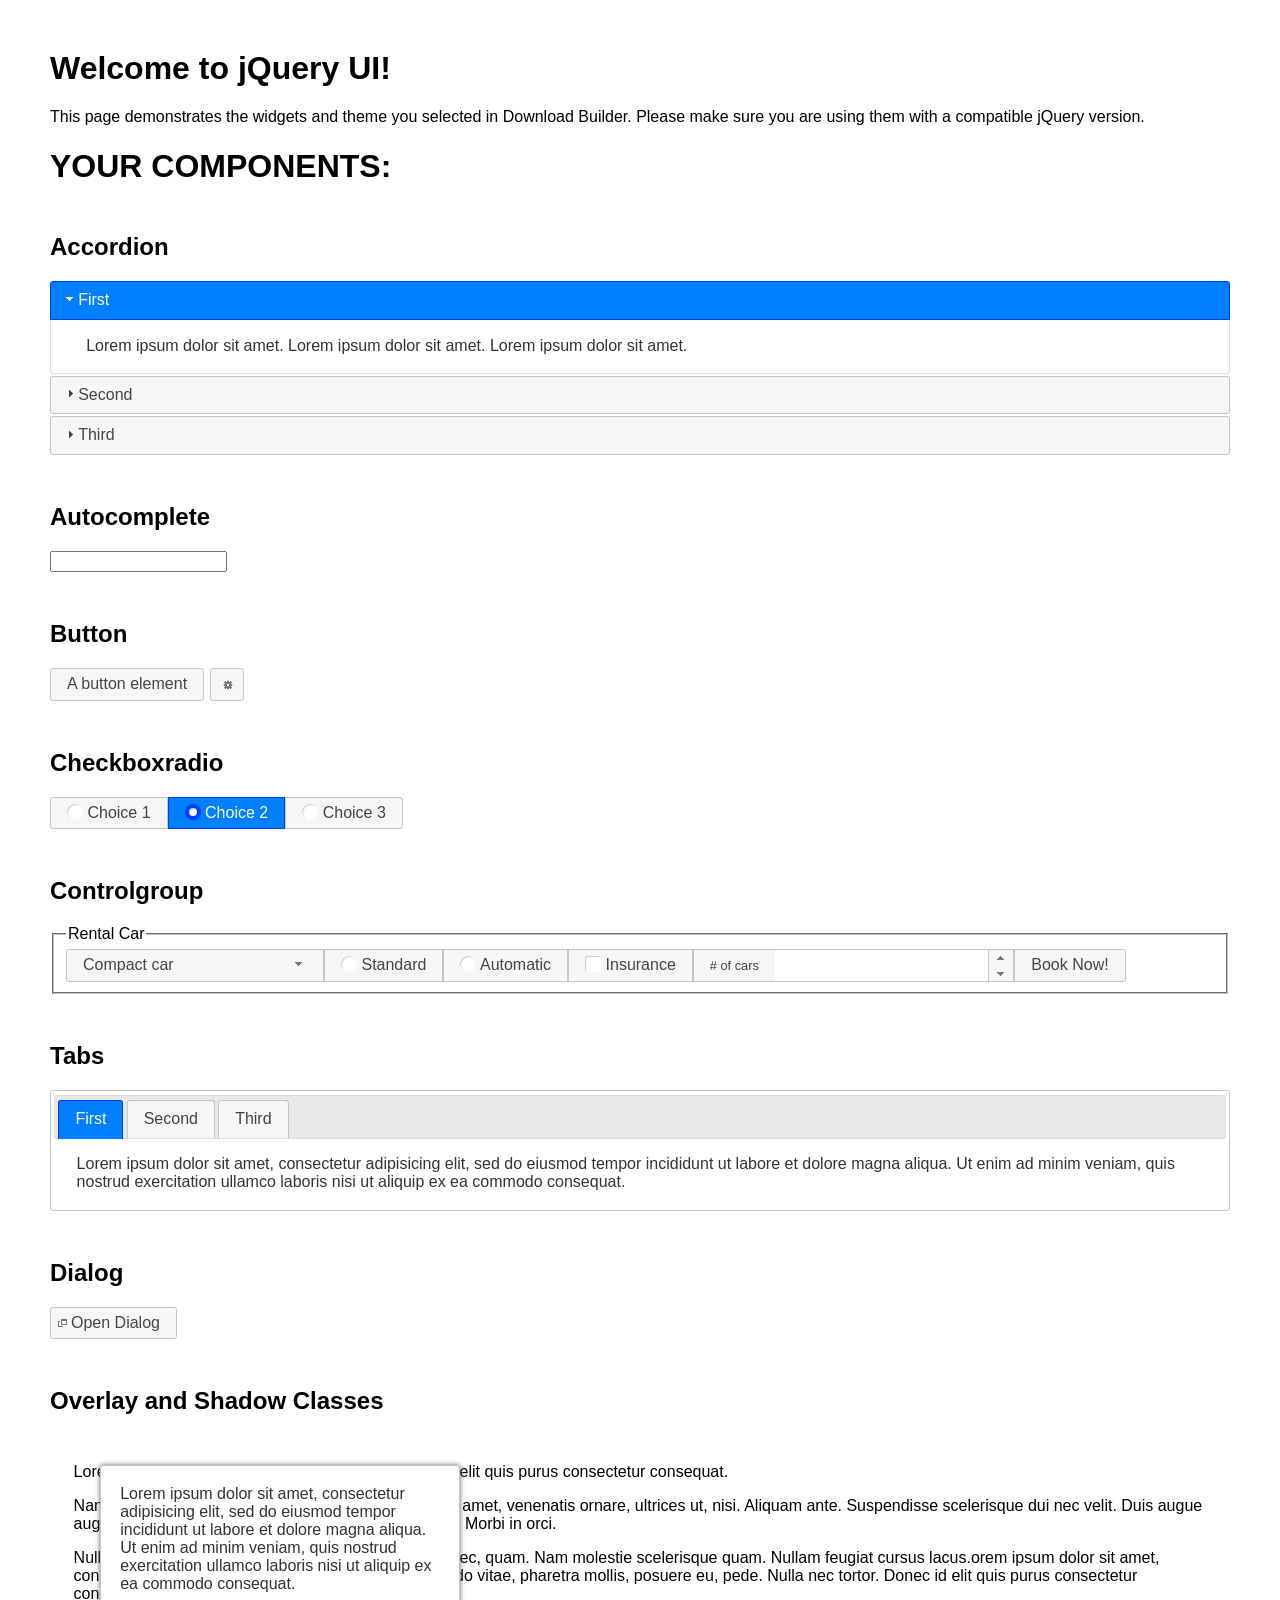
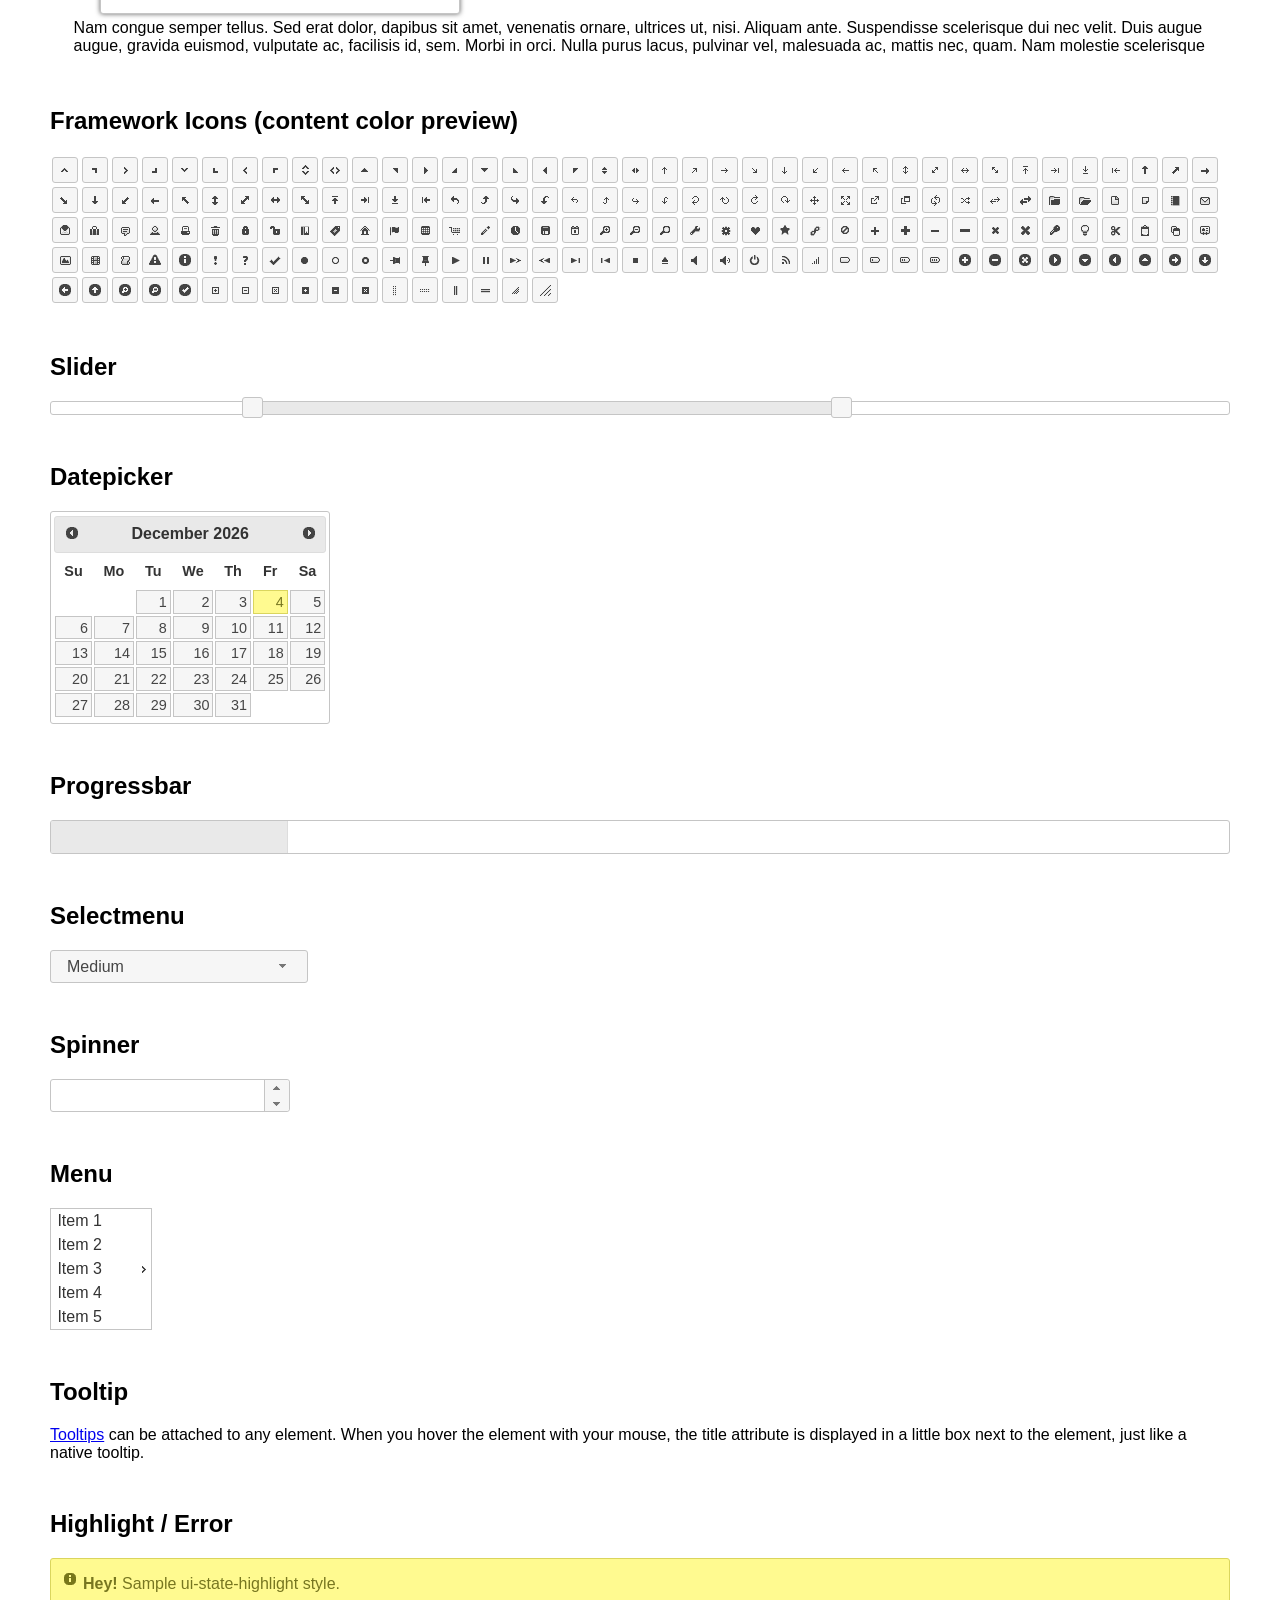
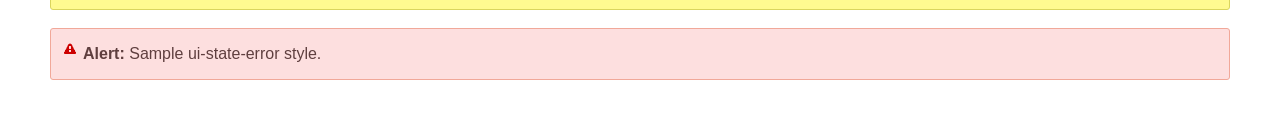
<file: src/main/resources/static/vendor/jqueryui/index.html>
<!doctype html>
<html lang="us">
<head>
	<meta charset="utf-8">
	<title>jQuery UI Example Page</title>
	<link href="jquery-ui.css" rel="stylesheet">
	<style>
	body{
		font-family: "Trebuchet MS", sans-serif;
		margin: 50px;
	}
	.demoHeaders {
		margin-top: 2em;
	}
	#dialog-link {
		padding: .4em 1em .4em 20px;
		text-decoration: none;
		position: relative;
	}
	#dialog-link span.ui-icon {
		margin: 0 5px 0 0;
		position: absolute;
		left: .2em;
		top: 50%;
		margin-top: -8px;
	}
	#icons {
		margin: 0;
		padding: 0;
	}
	#icons li {
		margin: 2px;
		position: relative;
		padding: 4px 0;
		cursor: pointer;
		float: left;
		list-style: none;
	}
	#icons span.ui-icon {
		float: left;
		margin: 0 4px;
	}
	.fakewindowcontain .ui-widget-overlay {
		position: absolute;
	}
	select {
		width: 200px;
	}
	</style>
</head>
<body>

<h1>Welcome to jQuery UI!</h1>

<div class="ui-widget">
	<p>This page demonstrates the widgets and theme you selected in Download Builder. Please make sure you are using them with a compatible jQuery version.</p>
</div>

<h1>YOUR COMPONENTS:</h1>


<!-- Accordion -->
<h2 class="demoHeaders">Accordion</h2>
<div id="accordion">
	<h3>First</h3>
	<div>Lorem ipsum dolor sit amet. Lorem ipsum dolor sit amet. Lorem ipsum dolor sit amet.</div>
	<h3>Second</h3>
	<div>Phasellus mattis tincidunt nibh.</div>
	<h3>Third</h3>
	<div>Nam dui erat, auctor a, dignissim quis.</div>
</div>



<!-- Autocomplete -->
<h2 class="demoHeaders">Autocomplete</h2>
<div>
	<input id="autocomplete" title="type &quot;a&quot;">
</div>



<!-- Button -->
<h2 class="demoHeaders">Button</h2>
<button id="button">A button element</button>
<button id="button-icon">An icon-only button</button>



<!-- Checkboxradio -->
<h2 class="demoHeaders">Checkboxradio</h2>
<form style="margin-top: 1em;">
	<div id="radioset">
		<input type="radio" id="radio1" name="radio"><label for="radio1">Choice 1</label>
		<input type="radio" id="radio2" name="radio" checked="checked"><label for="radio2">Choice 2</label>
		<input type="radio" id="radio3" name="radio"><label for="radio3">Choice 3</label>
	</div>
</form>



<!-- Controlgroup -->
<h2 class="demoHeaders">Controlgroup</h2>
<fieldset>
	<legend>Rental Car</legend>
	<div id="controlgroup">
		<select id="car-type">
			<option>Compact car</option>
			<option>Midsize car</option>
			<option>Full size car</option>
			<option>SUV</option>
			<option>Luxury</option>
			<option>Truck</option>
			<option>Van</option>
		</select>
		<label for="transmission-standard">Standard</label>
		<input type="radio" name="transmission" id="transmission-standard">
		<label for="transmission-automatic">Automatic</label>
		<input type="radio" name="transmission" id="transmission-automatic">
		<label for="insurance">Insurance</label>
		<input type="checkbox" name="insurance" id="insurance">
		<label for="horizontal-spinner" class="ui-controlgroup-label"># of cars</label>
		<input id="horizontal-spinner" class="ui-spinner-input">
		<button>Book Now!</button>
	</div>
</fieldset>



<!-- Tabs -->
<h2 class="demoHeaders">Tabs</h2>
<div id="tabs">
	<ul>
		<li><a href="#tabs-1">First</a></li>
		<li><a href="#tabs-2">Second</a></li>
		<li><a href="#tabs-3">Third</a></li>
	</ul>
	<div id="tabs-1">Lorem ipsum dolor sit amet, consectetur adipisicing elit, sed do eiusmod tempor incididunt ut labore et dolore magna aliqua. Ut enim ad minim veniam, quis nostrud exercitation ullamco laboris nisi ut aliquip ex ea commodo consequat.</div>
	<div id="tabs-2">Phasellus mattis tincidunt nibh. Cras orci urna, blandit id, pretium vel, aliquet ornare, felis. Maecenas scelerisque sem non nisl. Fusce sed lorem in enim dictum bibendum.</div>
	<div id="tabs-3">Nam dui erat, auctor a, dignissim quis, sollicitudin eu, felis. Pellentesque nisi urna, interdum eget, sagittis et, consequat vestibulum, lacus. Mauris porttitor ullamcorper augue.</div>
</div>



<h2 class="demoHeaders">Dialog</h2>
<p>
	<button id="dialog-link" class="ui-button ui-corner-all ui-widget">
		<span class="ui-icon ui-icon-newwin"></span>Open Dialog
	</button>
</p>

<h2 class="demoHeaders">Overlay and Shadow Classes</h2>
<div style="position: relative; width: 96%; height: 200px; padding:1% 2%; overflow:hidden;" class="fakewindowcontain">
	<p>Lorem ipsum dolor sit amet,  Nulla nec tortor. Donec id elit quis purus consectetur consequat. </p><p>Nam congue semper tellus. Sed erat dolor, dapibus sit amet, venenatis ornare, ultrices ut, nisi. Aliquam ante. Suspendisse scelerisque dui nec velit. Duis augue augue, gravida euismod, vulputate ac, facilisis id, sem. Morbi in orci. </p><p>Nulla purus lacus, pulvinar vel, malesuada ac, mattis nec, quam. Nam molestie scelerisque quam. Nullam feugiat cursus lacus.orem ipsum dolor sit amet, consectetur adipiscing elit. Donec libero risus, commodo vitae, pharetra mollis, posuere eu, pede. Nulla nec tortor. Donec id elit quis purus consectetur consequat. </p><p>Nam congue semper tellus. Sed erat dolor, dapibus sit amet, venenatis ornare, ultrices ut, nisi. Aliquam ante. Suspendisse scelerisque dui nec velit. Duis augue augue, gravida euismod, vulputate ac, facilisis id, sem. Morbi in orci. Nulla purus lacus, pulvinar vel, malesuada ac, mattis nec, quam. Nam molestie scelerisque quam. </p><p>Nullam feugiat cursus lacus.orem ipsum dolor sit amet, consectetur adipiscing elit. Donec libero risus, commodo vitae, pharetra mollis, posuere eu, pede. Nulla nec tortor. Donec id elit quis purus consectetur consequat. Nam congue semper tellus. Sed erat dolor, dapibus sit amet, venenatis ornare, ultrices ut, nisi. Aliquam ante. </p><p>Suspendisse scelerisque dui nec velit. Duis augue augue, gravida euismod, vulputate ac, facilisis id, sem. Morbi in orci. Nulla purus lacus, pulvinar vel, malesuada ac, mattis nec, quam. Nam molestie scelerisque quam. Nullam feugiat cursus lacus.orem ipsum dolor sit amet, consectetur adipiscing elit. Donec libero risus, commodo vitae, pharetra mollis, posuere eu, pede. Nulla nec tortor. Donec id elit quis purus consectetur consequat. Nam congue semper tellus. Sed erat dolor, dapibus sit amet, venenatis ornare, ultrices ut, nisi. </p>

	<!-- ui-dialog -->
	<div class="ui-widget-overlay ui-front"></div>
	<div style="position: absolute; width: 320px; left: 50px; top: 30px; padding: 1.2em" class="ui-widget ui-front ui-widget-content ui-corner-all ui-widget-shadow">
		Lorem ipsum dolor sit amet, consectetur adipisicing elit, sed do eiusmod tempor incididunt ut labore et dolore magna aliqua. Ut enim ad minim veniam, quis nostrud exercitation ullamco laboris nisi ut aliquip ex ea commodo consequat.
	</div>

</div>

<!-- ui-dialog -->
<div id="dialog" title="Dialog Title">
	<p>Lorem ipsum dolor sit amet, consectetur adipisicing elit, sed do eiusmod tempor incididunt ut labore et dolore magna aliqua. Ut enim ad minim veniam, quis nostrud exercitation ullamco laboris nisi ut aliquip ex ea commodo consequat.</p>
</div>



<h2 class="demoHeaders">Framework Icons (content color preview)</h2>
<ul id="icons" class="ui-widget ui-helper-clearfix">
	<li class="ui-state-default ui-corner-all" title=".ui-icon-caret-1-n"><span class="ui-icon ui-icon-caret-1-n"></span></li>
	<li class="ui-state-default ui-corner-all" title=".ui-icon-caret-1-ne"><span class="ui-icon ui-icon-caret-1-ne"></span></li>
	<li class="ui-state-default ui-corner-all" title=".ui-icon-caret-1-e"><span class="ui-icon ui-icon-caret-1-e"></span></li>
	<li class="ui-state-default ui-corner-all" title=".ui-icon-caret-1-se"><span class="ui-icon ui-icon-caret-1-se"></span></li>
	<li class="ui-state-default ui-corner-all" title=".ui-icon-caret-1-s"><span class="ui-icon ui-icon-caret-1-s"></span></li>
	<li class="ui-state-default ui-corner-all" title=".ui-icon-caret-1-sw"><span class="ui-icon ui-icon-caret-1-sw"></span></li>
	<li class="ui-state-default ui-corner-all" title=".ui-icon-caret-1-w"><span class="ui-icon ui-icon-caret-1-w"></span></li>
	<li class="ui-state-default ui-corner-all" title=".ui-icon-caret-1-nw"><span class="ui-icon ui-icon-caret-1-nw"></span></li>
	<li class="ui-state-default ui-corner-all" title=".ui-icon-caret-2-n-s"><span class="ui-icon ui-icon-caret-2-n-s"></span></li>
	<li class="ui-state-default ui-corner-all" title=".ui-icon-caret-2-e-w"><span class="ui-icon ui-icon-caret-2-e-w"></span></li>
	<li class="ui-state-default ui-corner-all" title=".ui-icon-triangle-1-n"><span class="ui-icon ui-icon-triangle-1-n"></span></li>
	<li class="ui-state-default ui-corner-all" title=".ui-icon-triangle-1-ne"><span class="ui-icon ui-icon-triangle-1-ne"></span></li>
	<li class="ui-state-default ui-corner-all" title=".ui-icon-triangle-1-e"><span class="ui-icon ui-icon-triangle-1-e"></span></li>
	<li class="ui-state-default ui-corner-all" title=".ui-icon-triangle-1-se"><span class="ui-icon ui-icon-triangle-1-se"></span></li>
	<li class="ui-state-default ui-corner-all" title=".ui-icon-triangle-1-s"><span class="ui-icon ui-icon-triangle-1-s"></span></li>
	<li class="ui-state-default ui-corner-all" title=".ui-icon-triangle-1-sw"><span class="ui-icon ui-icon-triangle-1-sw"></span></li>
	<li class="ui-state-default ui-corner-all" title=".ui-icon-triangle-1-w"><span class="ui-icon ui-icon-triangle-1-w"></span></li>
	<li class="ui-state-default ui-corner-all" title=".ui-icon-triangle-1-nw"><span class="ui-icon ui-icon-triangle-1-nw"></span></li>
	<li class="ui-state-default ui-corner-all" title=".ui-icon-triangle-2-n-s"><span class="ui-icon ui-icon-triangle-2-n-s"></span></li>
	<li class="ui-state-default ui-corner-all" title=".ui-icon-triangle-2-e-w"><span class="ui-icon ui-icon-triangle-2-e-w"></span></li>
	<li class="ui-state-default ui-corner-all" title=".ui-icon-arrow-1-n"><span class="ui-icon ui-icon-arrow-1-n"></span></li>
	<li class="ui-state-default ui-corner-all" title=".ui-icon-arrow-1-ne"><span class="ui-icon ui-icon-arrow-1-ne"></span></li>
	<li class="ui-state-default ui-corner-all" title=".ui-icon-arrow-1-e"><span class="ui-icon ui-icon-arrow-1-e"></span></li>
	<li class="ui-state-default ui-corner-all" title=".ui-icon-arrow-1-se"><span class="ui-icon ui-icon-arrow-1-se"></span></li>
	<li class="ui-state-default ui-corner-all" title=".ui-icon-arrow-1-s"><span class="ui-icon ui-icon-arrow-1-s"></span></li>
	<li class="ui-state-default ui-corner-all" title=".ui-icon-arrow-1-sw"><span class="ui-icon ui-icon-arrow-1-sw"></span></li>
	<li class="ui-state-default ui-corner-all" title=".ui-icon-arrow-1-w"><span class="ui-icon ui-icon-arrow-1-w"></span></li>
	<li class="ui-state-default ui-corner-all" title=".ui-icon-arrow-1-nw"><span class="ui-icon ui-icon-arrow-1-nw"></span></li>
	<li class="ui-state-default ui-corner-all" title=".ui-icon-arrow-2-n-s"><span class="ui-icon ui-icon-arrow-2-n-s"></span></li>
	<li class="ui-state-default ui-corner-all" title=".ui-icon-arrow-2-ne-sw"><span class="ui-icon ui-icon-arrow-2-ne-sw"></span></li>
	<li class="ui-state-default ui-corner-all" title=".ui-icon-arrow-2-e-w"><span class="ui-icon ui-icon-arrow-2-e-w"></span></li>
	<li class="ui-state-default ui-corner-all" title=".ui-icon-arrow-2-se-nw"><span class="ui-icon ui-icon-arrow-2-se-nw"></span></li>
	<li class="ui-state-default ui-corner-all" title=".ui-icon-arrowstop-1-n"><span class="ui-icon ui-icon-arrowstop-1-n"></span></li>
	<li class="ui-state-default ui-corner-all" title=".ui-icon-arrowstop-1-e"><span class="ui-icon ui-icon-arrowstop-1-e"></span></li>
	<li class="ui-state-default ui-corner-all" title=".ui-icon-arrowstop-1-s"><span class="ui-icon ui-icon-arrowstop-1-s"></span></li>
	<li class="ui-state-default ui-corner-all" title=".ui-icon-arrowstop-1-w"><span class="ui-icon ui-icon-arrowstop-1-w"></span></li>
	<li class="ui-state-default ui-corner-all" title=".ui-icon-arrowthick-1-n"><span class="ui-icon ui-icon-arrowthick-1-n"></span></li>
	<li class="ui-state-default ui-corner-all" title=".ui-icon-arrowthick-1-ne"><span class="ui-icon ui-icon-arrowthick-1-ne"></span></li>
	<li class="ui-state-default ui-corner-all" title=".ui-icon-arrowthick-1-e"><span class="ui-icon ui-icon-arrowthick-1-e"></span></li>
	<li class="ui-state-default ui-corner-all" title=".ui-icon-arrowthick-1-se"><span class="ui-icon ui-icon-arrowthick-1-se"></span></li>
	<li class="ui-state-default ui-corner-all" title=".ui-icon-arrowthick-1-s"><span class="ui-icon ui-icon-arrowthick-1-s"></span></li>
	<li class="ui-state-default ui-corner-all" title=".ui-icon-arrowthick-1-sw"><span class="ui-icon ui-icon-arrowthick-1-sw"></span></li>
	<li class="ui-state-default ui-corner-all" title=".ui-icon-arrowthick-1-w"><span class="ui-icon ui-icon-arrowthick-1-w"></span></li>
	<li class="ui-state-default ui-corner-all" title=".ui-icon-arrowthick-1-nw"><span class="ui-icon ui-icon-arrowthick-1-nw"></span></li>
	<li class="ui-state-default ui-corner-all" title=".ui-icon-arrowthick-2-n-s"><span class="ui-icon ui-icon-arrowthick-2-n-s"></span></li>
	<li class="ui-state-default ui-corner-all" title=".ui-icon-arrowthick-2-ne-sw"><span class="ui-icon ui-icon-arrowthick-2-ne-sw"></span></li>
	<li class="ui-state-default ui-corner-all" title=".ui-icon-arrowthick-2-e-w"><span class="ui-icon ui-icon-arrowthick-2-e-w"></span></li>
	<li class="ui-state-default ui-corner-all" title=".ui-icon-arrowthick-2-se-nw"><span class="ui-icon ui-icon-arrowthick-2-se-nw"></span></li>
	<li class="ui-state-default ui-corner-all" title=".ui-icon-arrowthickstop-1-n"><span class="ui-icon ui-icon-arrowthickstop-1-n"></span></li>
	<li class="ui-state-default ui-corner-all" title=".ui-icon-arrowthickstop-1-e"><span class="ui-icon ui-icon-arrowthickstop-1-e"></span></li>
	<li class="ui-state-default ui-corner-all" title=".ui-icon-arrowthickstop-1-s"><span class="ui-icon ui-icon-arrowthickstop-1-s"></span></li>
	<li class="ui-state-default ui-corner-all" title=".ui-icon-arrowthickstop-1-w"><span class="ui-icon ui-icon-arrowthickstop-1-w"></span></li>
	<li class="ui-state-default ui-corner-all" title=".ui-icon-arrowreturnthick-1-w"><span class="ui-icon ui-icon-arrowreturnthick-1-w"></span></li>
	<li class="ui-state-default ui-corner-all" title=".ui-icon-arrowreturnthick-1-n"><span class="ui-icon ui-icon-arrowreturnthick-1-n"></span></li>
	<li class="ui-state-default ui-corner-all" title=".ui-icon-arrowreturnthick-1-e"><span class="ui-icon ui-icon-arrowreturnthick-1-e"></span></li>
	<li class="ui-state-default ui-corner-all" title=".ui-icon-arrowreturnthick-1-s"><span class="ui-icon ui-icon-arrowreturnthick-1-s"></span></li>
	<li class="ui-state-default ui-corner-all" title=".ui-icon-arrowreturn-1-w"><span class="ui-icon ui-icon-arrowreturn-1-w"></span></li>
	<li class="ui-state-default ui-corner-all" title=".ui-icon-arrowreturn-1-n"><span class="ui-icon ui-icon-arrowreturn-1-n"></span></li>
	<li class="ui-state-default ui-corner-all" title=".ui-icon-arrowreturn-1-e"><span class="ui-icon ui-icon-arrowreturn-1-e"></span></li>
	<li class="ui-state-default ui-corner-all" title=".ui-icon-arrowreturn-1-s"><span class="ui-icon ui-icon-arrowreturn-1-s"></span></li>
	<li class="ui-state-default ui-corner-all" title=".ui-icon-arrowrefresh-1-w"><span class="ui-icon ui-icon-arrowrefresh-1-w"></span></li>
	<li class="ui-state-default ui-corner-all" title=".ui-icon-arrowrefresh-1-n"><span class="ui-icon ui-icon-arrowrefresh-1-n"></span></li>
	<li class="ui-state-default ui-corner-all" title=".ui-icon-arrowrefresh-1-e"><span class="ui-icon ui-icon-arrowrefresh-1-e"></span></li>
	<li class="ui-state-default ui-corner-all" title=".ui-icon-arrowrefresh-1-s"><span class="ui-icon ui-icon-arrowrefresh-1-s"></span></li>
	<li class="ui-state-default ui-corner-all" title=".ui-icon-arrow-4"><span class="ui-icon ui-icon-arrow-4"></span></li>
	<li class="ui-state-default ui-corner-all" title=".ui-icon-arrow-4-diag"><span class="ui-icon ui-icon-arrow-4-diag"></span></li>
	<li class="ui-state-default ui-corner-all" title=".ui-icon-extlink"><span class="ui-icon ui-icon-extlink"></span></li>
	<li class="ui-state-default ui-corner-all" title=".ui-icon-newwin"><span class="ui-icon ui-icon-newwin"></span></li>
	<li class="ui-state-default ui-corner-all" title=".ui-icon-refresh"><span class="ui-icon ui-icon-refresh"></span></li>
	<li class="ui-state-default ui-corner-all" title=".ui-icon-shuffle"><span class="ui-icon ui-icon-shuffle"></span></li>
	<li class="ui-state-default ui-corner-all" title=".ui-icon-transfer-e-w"><span class="ui-icon ui-icon-transfer-e-w"></span></li>
	<li class="ui-state-default ui-corner-all" title=".ui-icon-transferthick-e-w"><span class="ui-icon ui-icon-transferthick-e-w"></span></li>
	<li class="ui-state-default ui-corner-all" title=".ui-icon-folder-collapsed"><span class="ui-icon ui-icon-folder-collapsed"></span></li>
	<li class="ui-state-default ui-corner-all" title=".ui-icon-folder-open"><span class="ui-icon ui-icon-folder-open"></span></li>
	<li class="ui-state-default ui-corner-all" title=".ui-icon-document"><span class="ui-icon ui-icon-document"></span></li>
	<li class="ui-state-default ui-corner-all" title=".ui-icon-document-b"><span class="ui-icon ui-icon-document-b"></span></li>
	<li class="ui-state-default ui-corner-all" title=".ui-icon-note"><span class="ui-icon ui-icon-note"></span></li>
	<li class="ui-state-default ui-corner-all" title=".ui-icon-mail-closed"><span class="ui-icon ui-icon-mail-closed"></span></li>
	<li class="ui-state-default ui-corner-all" title=".ui-icon-mail-open"><span class="ui-icon ui-icon-mail-open"></span></li>
	<li class="ui-state-default ui-corner-all" title=".ui-icon-suitcase"><span class="ui-icon ui-icon-suitcase"></span></li>
	<li class="ui-state-default ui-corner-all" title=".ui-icon-comment"><span class="ui-icon ui-icon-comment"></span></li>
	<li class="ui-state-default ui-corner-all" title=".ui-icon-person"><span class="ui-icon ui-icon-person"></span></li>
	<li class="ui-state-default ui-corner-all" title=".ui-icon-print"><span class="ui-icon ui-icon-print"></span></li>
	<li class="ui-state-default ui-corner-all" title=".ui-icon-trash"><span class="ui-icon ui-icon-trash"></span></li>
	<li class="ui-state-default ui-corner-all" title=".ui-icon-locked"><span class="ui-icon ui-icon-locked"></span></li>
	<li class="ui-state-default ui-corner-all" title=".ui-icon-unlocked"><span class="ui-icon ui-icon-unlocked"></span></li>
	<li class="ui-state-default ui-corner-all" title=".ui-icon-bookmark"><span class="ui-icon ui-icon-bookmark"></span></li>
	<li class="ui-state-default ui-corner-all" title=".ui-icon-tag"><span class="ui-icon ui-icon-tag"></span></li>
	<li class="ui-state-default ui-corner-all" title=".ui-icon-home"><span class="ui-icon ui-icon-home"></span></li>
	<li class="ui-state-default ui-corner-all" title=".ui-icon-flag"><span class="ui-icon ui-icon-flag"></span></li>
	<li class="ui-state-default ui-corner-all" title=".ui-icon-calculator"><span class="ui-icon ui-icon-calculator"></span></li>
	<li class="ui-state-default ui-corner-all" title=".ui-icon-cart"><span class="ui-icon ui-icon-cart"></span></li>
	<li class="ui-state-default ui-corner-all" title=".ui-icon-pencil"><span class="ui-icon ui-icon-pencil"></span></li>
	<li class="ui-state-default ui-corner-all" title=".ui-icon-clock"><span class="ui-icon ui-icon-clock"></span></li>
	<li class="ui-state-default ui-corner-all" title=".ui-icon-disk"><span class="ui-icon ui-icon-disk"></span></li>
	<li class="ui-state-default ui-corner-all" title=".ui-icon-calendar"><span class="ui-icon ui-icon-calendar"></span></li>
	<li class="ui-state-default ui-corner-all" title=".ui-icon-zoomin"><span class="ui-icon ui-icon-zoomin"></span></li>
	<li class="ui-state-default ui-corner-all" title=".ui-icon-zoomout"><span class="ui-icon ui-icon-zoomout"></span></li>
	<li class="ui-state-default ui-corner-all" title=".ui-icon-search"><span class="ui-icon ui-icon-search"></span></li>
	<li class="ui-state-default ui-corner-all" title=".ui-icon-wrench"><span class="ui-icon ui-icon-wrench"></span></li>
	<li class="ui-state-default ui-corner-all" title=".ui-icon-gear"><span class="ui-icon ui-icon-gear"></span></li>
	<li class="ui-state-default ui-corner-all" title=".ui-icon-heart"><span class="ui-icon ui-icon-heart"></span></li>
	<li class="ui-state-default ui-corner-all" title=".ui-icon-star"><span class="ui-icon ui-icon-star"></span></li>
	<li class="ui-state-default ui-corner-all" title=".ui-icon-link"><span class="ui-icon ui-icon-link"></span></li>
	<li class="ui-state-default ui-corner-all" title=".ui-icon-cancel"><span class="ui-icon ui-icon-cancel"></span></li>
	<li class="ui-state-default ui-corner-all" title=".ui-icon-plus"><span class="ui-icon ui-icon-plus"></span></li>
	<li class="ui-state-default ui-corner-all" title=".ui-icon-plusthick"><span class="ui-icon ui-icon-plusthick"></span></li>
	<li class="ui-state-default ui-corner-all" title=".ui-icon-minus"><span class="ui-icon ui-icon-minus"></span></li>
	<li class="ui-state-default ui-corner-all" title=".ui-icon-minusthick"><span class="ui-icon ui-icon-minusthick"></span></li>
	<li class="ui-state-default ui-corner-all" title=".ui-icon-close"><span class="ui-icon ui-icon-close"></span></li>
	<li class="ui-state-default ui-corner-all" title=".ui-icon-closethick"><span class="ui-icon ui-icon-closethick"></span></li>
	<li class="ui-state-default ui-corner-all" title=".ui-icon-key"><span class="ui-icon ui-icon-key"></span></li>
	<li class="ui-state-default ui-corner-all" title=".ui-icon-lightbulb"><span class="ui-icon ui-icon-lightbulb"></span></li>
	<li class="ui-state-default ui-corner-all" title=".ui-icon-scissors"><span class="ui-icon ui-icon-scissors"></span></li>
	<li class="ui-state-default ui-corner-all" title=".ui-icon-clipboard"><span class="ui-icon ui-icon-clipboard"></span></li>
	<li class="ui-state-default ui-corner-all" title=".ui-icon-copy"><span class="ui-icon ui-icon-copy"></span></li>
	<li class="ui-state-default ui-corner-all" title=".ui-icon-contact"><span class="ui-icon ui-icon-contact"></span></li>
	<li class="ui-state-default ui-corner-all" title=".ui-icon-image"><span class="ui-icon ui-icon-image"></span></li>
	<li class="ui-state-default ui-corner-all" title=".ui-icon-video"><span class="ui-icon ui-icon-video"></span></li>
	<li class="ui-state-default ui-corner-all" title=".ui-icon-script"><span class="ui-icon ui-icon-script"></span></li>
	<li class="ui-state-default ui-corner-all" title=".ui-icon-alert"><span class="ui-icon ui-icon-alert"></span></li>
	<li class="ui-state-default ui-corner-all" title=".ui-icon-info"><span class="ui-icon ui-icon-info"></span></li>
	<li class="ui-state-default ui-corner-all" title=".ui-icon-notice"><span class="ui-icon ui-icon-notice"></span></li>
	<li class="ui-state-default ui-corner-all" title=".ui-icon-help"><span class="ui-icon ui-icon-help"></span></li>
	<li class="ui-state-default ui-corner-all" title=".ui-icon-check"><span class="ui-icon ui-icon-check"></span></li>
	<li class="ui-state-default ui-corner-all" title=".ui-icon-bullet"><span class="ui-icon ui-icon-bullet"></span></li>
	<li class="ui-state-default ui-corner-all" title=".ui-icon-radio-off"><span class="ui-icon ui-icon-radio-off"></span></li>
	<li class="ui-state-default ui-corner-all" title=".ui-icon-radio-on"><span class="ui-icon ui-icon-radio-on"></span></li>
	<li class="ui-state-default ui-corner-all" title=".ui-icon-pin-w"><span class="ui-icon ui-icon-pin-w"></span></li>
	<li class="ui-state-default ui-corner-all" title=".ui-icon-pin-s"><span class="ui-icon ui-icon-pin-s"></span></li>
	<li class="ui-state-default ui-corner-all" title=".ui-icon-play"><span class="ui-icon ui-icon-play"></span></li>
	<li class="ui-state-default ui-corner-all" title=".ui-icon-pause"><span class="ui-icon ui-icon-pause"></span></li>
	<li class="ui-state-default ui-corner-all" title=".ui-icon-seek-next"><span class="ui-icon ui-icon-seek-next"></span></li>
	<li class="ui-state-default ui-corner-all" title=".ui-icon-seek-prev"><span class="ui-icon ui-icon-seek-prev"></span></li>
	<li class="ui-state-default ui-corner-all" title=".ui-icon-seek-end"><span class="ui-icon ui-icon-seek-end"></span></li>
	<li class="ui-state-default ui-corner-all" title=".ui-icon-seek-first"><span class="ui-icon ui-icon-seek-first"></span></li>
	<li class="ui-state-default ui-corner-all" title=".ui-icon-stop"><span class="ui-icon ui-icon-stop"></span></li>
	<li class="ui-state-default ui-corner-all" title=".ui-icon-eject"><span class="ui-icon ui-icon-eject"></span></li>
	<li class="ui-state-default ui-corner-all" title=".ui-icon-volume-off"><span class="ui-icon ui-icon-volume-off"></span></li>
	<li class="ui-state-default ui-corner-all" title=".ui-icon-volume-on"><span class="ui-icon ui-icon-volume-on"></span></li>
	<li class="ui-state-default ui-corner-all" title=".ui-icon-power"><span class="ui-icon ui-icon-power"></span></li>
	<li class="ui-state-default ui-corner-all" title=".ui-icon-signal-diag"><span class="ui-icon ui-icon-signal-diag"></span></li>
	<li class="ui-state-default ui-corner-all" title=".ui-icon-signal"><span class="ui-icon ui-icon-signal"></span></li>
	<li class="ui-state-default ui-corner-all" title=".ui-icon-battery-0"><span class="ui-icon ui-icon-battery-0"></span></li>
	<li class="ui-state-default ui-corner-all" title=".ui-icon-battery-1"><span class="ui-icon ui-icon-battery-1"></span></li>
	<li class="ui-state-default ui-corner-all" title=".ui-icon-battery-2"><span class="ui-icon ui-icon-battery-2"></span></li>
	<li class="ui-state-default ui-corner-all" title=".ui-icon-battery-3"><span class="ui-icon ui-icon-battery-3"></span></li>
	<li class="ui-state-default ui-corner-all" title=".ui-icon-circle-plus"><span class="ui-icon ui-icon-circle-plus"></span></li>
	<li class="ui-state-default ui-corner-all" title=".ui-icon-circle-minus"><span class="ui-icon ui-icon-circle-minus"></span></li>
	<li class="ui-state-default ui-corner-all" title=".ui-icon-circle-close"><span class="ui-icon ui-icon-circle-close"></span></li>
	<li class="ui-state-default ui-corner-all" title=".ui-icon-circle-triangle-e"><span class="ui-icon ui-icon-circle-triangle-e"></span></li>
	<li class="ui-state-default ui-corner-all" title=".ui-icon-circle-triangle-s"><span class="ui-icon ui-icon-circle-triangle-s"></span></li>
	<li class="ui-state-default ui-corner-all" title=".ui-icon-circle-triangle-w"><span class="ui-icon ui-icon-circle-triangle-w"></span></li>
	<li class="ui-state-default ui-corner-all" title=".ui-icon-circle-triangle-n"><span class="ui-icon ui-icon-circle-triangle-n"></span></li>
	<li class="ui-state-default ui-corner-all" title=".ui-icon-circle-arrow-e"><span class="ui-icon ui-icon-circle-arrow-e"></span></li>
	<li class="ui-state-default ui-corner-all" title=".ui-icon-circle-arrow-s"><span class="ui-icon ui-icon-circle-arrow-s"></span></li>
	<li class="ui-state-default ui-corner-all" title=".ui-icon-circle-arrow-w"><span class="ui-icon ui-icon-circle-arrow-w"></span></li>
	<li class="ui-state-default ui-corner-all" title=".ui-icon-circle-arrow-n"><span class="ui-icon ui-icon-circle-arrow-n"></span></li>
	<li class="ui-state-default ui-corner-all" title=".ui-icon-circle-zoomin"><span class="ui-icon ui-icon-circle-zoomin"></span></li>
	<li class="ui-state-default ui-corner-all" title=".ui-icon-circle-zoomout"><span class="ui-icon ui-icon-circle-zoomout"></span></li>
	<li class="ui-state-default ui-corner-all" title=".ui-icon-circle-check"><span class="ui-icon ui-icon-circle-check"></span></li>
	<li class="ui-state-default ui-corner-all" title=".ui-icon-circlesmall-plus"><span class="ui-icon ui-icon-circlesmall-plus"></span></li>
	<li class="ui-state-default ui-corner-all" title=".ui-icon-circlesmall-minus"><span class="ui-icon ui-icon-circlesmall-minus"></span></li>
	<li class="ui-state-default ui-corner-all" title=".ui-icon-circlesmall-close"><span class="ui-icon ui-icon-circlesmall-close"></span></li>
	<li class="ui-state-default ui-corner-all" title=".ui-icon-squaresmall-plus"><span class="ui-icon ui-icon-squaresmall-plus"></span></li>
	<li class="ui-state-default ui-corner-all" title=".ui-icon-squaresmall-minus"><span class="ui-icon ui-icon-squaresmall-minus"></span></li>
	<li class="ui-state-default ui-corner-all" title=".ui-icon-squaresmall-close"><span class="ui-icon ui-icon-squaresmall-close"></span></li>
	<li class="ui-state-default ui-corner-all" title=".ui-icon-grip-dotted-vertical"><span class="ui-icon ui-icon-grip-dotted-vertical"></span></li>
	<li class="ui-state-default ui-corner-all" title=".ui-icon-grip-dotted-horizontal"><span class="ui-icon ui-icon-grip-dotted-horizontal"></span></li>
	<li class="ui-state-default ui-corner-all" title=".ui-icon-grip-solid-vertical"><span class="ui-icon ui-icon-grip-solid-vertical"></span></li>
	<li class="ui-state-default ui-corner-all" title=".ui-icon-grip-solid-horizontal"><span class="ui-icon ui-icon-grip-solid-horizontal"></span></li>
	<li class="ui-state-default ui-corner-all" title=".ui-icon-gripsmall-diagonal-se"><span class="ui-icon ui-icon-gripsmall-diagonal-se"></span></li>
	<li class="ui-state-default ui-corner-all" title=".ui-icon-grip-diagonal-se"><span class="ui-icon ui-icon-grip-diagonal-se"></span></li>
</ul>


<!-- Slider -->
<h2 class="demoHeaders">Slider</h2>
<div id="slider"></div>



<!-- Datepicker -->
<h2 class="demoHeaders">Datepicker</h2>
<div id="datepicker"></div>



<!-- Progressbar -->
<h2 class="demoHeaders">Progressbar</h2>
<div id="progressbar"></div>



<!-- Progressbar -->
<h2 class="demoHeaders">Selectmenu</h2>
<select id="selectmenu">
	<option>Slower</option>
	<option>Slow</option>
	<option selected="selected">Medium</option>
	<option>Fast</option>
	<option>Faster</option>
</select>



<!-- Spinner -->
<h2 class="demoHeaders">Spinner</h2>
<input id="spinner">



<!-- Menu -->
<h2 class="demoHeaders">Menu</h2>
<ul style="width:100px;" id="menu">
	<li><div>Item 1</div></li>
	<li><div>Item 2</div></li>
	<li><div>Item 3</div>
		<ul>
			<li><div>Item 3-1</div></li>
			<li><div>Item 3-2</div></li>
			<li><div>Item 3-3</div></li>
			<li><div>Item 3-4</div></li>
			<li><div>Item 3-5</div></li>
		</ul>
	</li>
	<li><div>Item 4</div></li>
	<li><div>Item 5</div></li>
</ul>



<!-- Tooltip -->
<h2 class="demoHeaders">Tooltip</h2>
<p id="tooltip">
	<a href="#" title="That&apos;s what this widget is">Tooltips</a> can be attached to any element. When you hover
the element with your mouse, the title attribute is displayed in a little box next to the element, just like a native tooltip.
</p>


<!-- Highlight / Error -->
<h2 class="demoHeaders">Highlight / Error</h2>
<div class="ui-widget">
	<div class="ui-state-highlight ui-corner-all" style="margin-top: 20px; padding: 0 .7em;">
		<p><span class="ui-icon ui-icon-info" style="float: left; margin-right: .3em;"></span>
		<strong>Hey!</strong> Sample ui-state-highlight style.</p>
	</div>
</div>
<br>
<div class="ui-widget">
	<div class="ui-state-error ui-corner-all" style="padding: 0 .7em;">
		<p><span class="ui-icon ui-icon-alert" style="float: left; margin-right: .3em;"></span>
		<strong>Alert:</strong> Sample ui-state-error style.</p>
	</div>
</div>

<script src="external/jquery/jquery.js"></script>
<script src="jquery-ui.js"></script>
<script>

$( "#accordion" ).accordion();



var availableTags = [
	"ActionScript",
	"AppleScript",
	"Asp",
	"BASIC",
	"C",
	"C++",
	"Clojure",
	"COBOL",
	"ColdFusion",
	"Erlang",
	"Fortran",
	"Groovy",
	"Haskell",
	"Java",
	"JavaScript",
	"Lisp",
	"Perl",
	"PHP",
	"Python",
	"Ruby",
	"Scala",
	"Scheme"
];
$( "#autocomplete" ).autocomplete({
	source: availableTags
});



$( "#button" ).button();
$( "#button-icon" ).button({
	icon: "ui-icon-gear",
	showLabel: false
});



$( "#radioset" ).buttonset();



$( "#controlgroup" ).controlgroup();



$( "#tabs" ).tabs();



$( "#dialog" ).dialog({
	autoOpen: false,
	width: 400,
	buttons: [
		{
			text: "Ok",
			click: function() {
				$( this ).dialog( "close" );
			}
		},
		{
			text: "Cancel",
			click: function() {
				$( this ).dialog( "close" );
			}
		}
	]
});

// Link to open the dialog
$( "#dialog-link" ).click(function( event ) {
	$( "#dialog" ).dialog( "open" );
	event.preventDefault();
});



$( "#datepicker" ).datepicker({
	inline: true
});



$( "#slider" ).slider({
	range: true,
	values: [ 17, 67 ]
});



$( "#progressbar" ).progressbar({
	value: 20
});



$( "#spinner" ).spinner();



$( "#menu" ).menu();



$( "#tooltip" ).tooltip();



$( "#selectmenu" ).selectmenu();


// Hover states on the static widgets
$( "#dialog-link, #icons li" ).hover(
	function() {
		$( this ).addClass( "ui-state-hover" );
	},
	function() {
		$( this ).removeClass( "ui-state-hover" );
	}
);
</script>
</body>
</html>
</file>
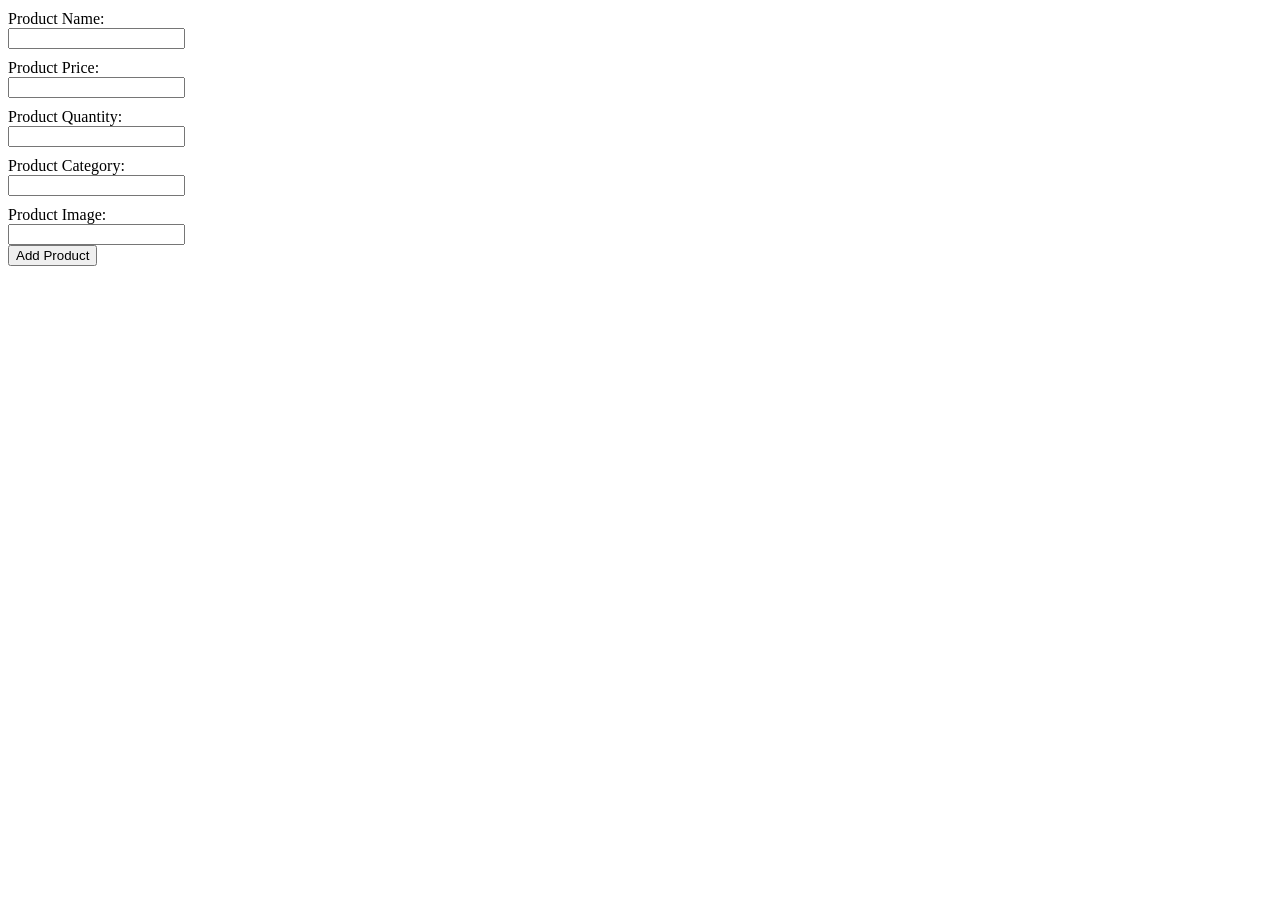
<file: src/main/resources/templates/Admin-Add-Product.html>
<!DOCTYPE html>
<html xmlns:th="http://www.thymeleaf.org">
<head>
    <link th:href="@{https://cdn.jsdelivr.net/npm/bootstrap@5.3.0/dist/css/bootstrap.min.css}" rel="stylesheet">
    <style type="text/css">
        label {
            display: block;
            margin-top: 10px;
        }
    </style>
    <title>Add Product</title>
</head>
<body class="bg-light">

<!-- Display error message -->
<div th:if="${error != null}" class="container mt-3">
    <b th:text="${error}"></b>
</div>

<!-- Form for adding a product -->
<form method="post" th:action="@{/products/add-product}" th:object="${product}" class="container mt-5">
    <div class="mb-3">
        <label for="product-name" class="form-label">Product Name:</label>
        <input type="text" th:field="*{productName}" class="form-control" id="product-name" name="product-name">
    </div>
    <div class="mb-3">
        <label for="product-price" class="form-label">Product Price:</label>
        <input type="text" th:field="*{price}" class="form-control" id="product-price" name="product-price">
    </div>
    <div class="mb-3">
        <label for="product-quantity" class="form-label">Product Quantity:</label>
        <input type="text" th:field="*{quantity}" class="form-control" id="product-quantity" name="product-quantity">
    </div>
    <div class="mb-3">
        <label for="product-category" class="form-label">Product Category:</label>
        <input type="text" th:field="*{categories}" class="form-control" id="product-category" name="product-category">
    </div>
    <div class="mb-3">
        <label for="product-image" class="form-label">Product Image:</label>
        <input type="text" th:field="*{image}" class="form-control" id="product-image" name="product-image">
    </div>
    <button type="submit" class="btn btn-success">Add Product</button>
</form>

<!-- Bootstrap JS and Popper.js are required for Bootstrap components to work -->
<script th:src="@{https://cdn.jsdelivr.net/npm/bootstrap@5.3.0/dist/js/bootstrap.bundle.min.js}"></script>
</body>
</html>
</file>
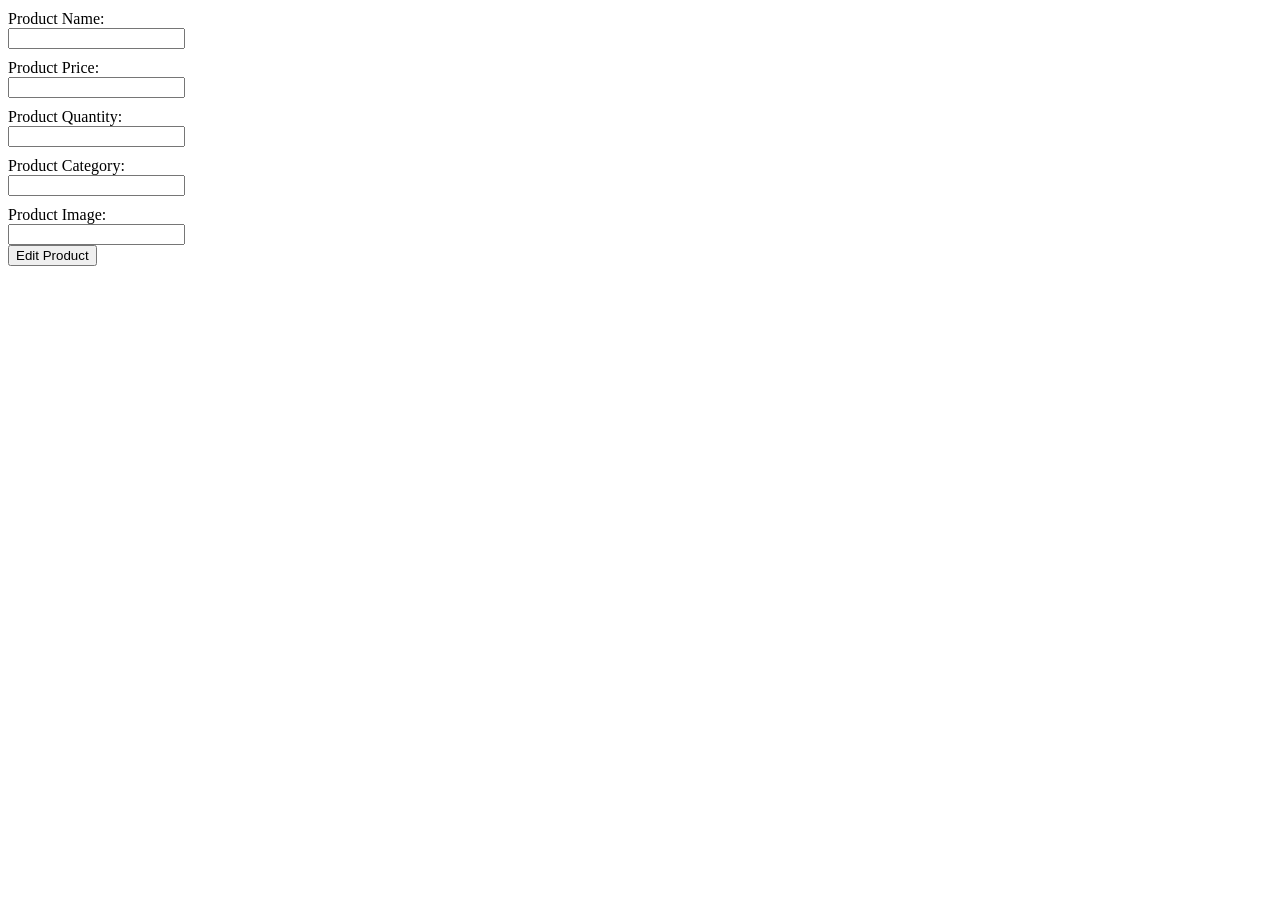
<file: src/main/resources/templates/Admin-Edit-Product.html>
<!DOCTYPE html>
<html xmlns:th="http://www.thymeleaf.org">
<head>
  <link th:href="@{https://cdn.jsdelivr.net/npm/bootstrap@5.3.0/dist/css/bootstrap.min.css}" rel="stylesheet">
  <style type="text/css">
    label {
      display: block;
      margin-top: 10px;
    }
  </style>
  <title>Edit Product</title>
</head>
<body class="bg-light">

<!-- Display error message -->
<div th:if="${error != null}" class="container mt-3">
  <b th:text="${error}"></b>
</div>

<!-- Form for editing a product -->
<form method="post" th:action="@{/products/add-product}" th:object="${product}" class="container mt-5">
  <input type="hidden" th:field="*{id}">
  <div class="mb-3">
    <label class="form-label">Product Name:</label>
    <input type="text" class="form-control" name="product-name" th:value="${product.getProductName()}">
  </div>
  <div class="mb-3">
    <label  class="form-label">Product Price:</label>
    <input type="text" class="form-control" name="product-price" th:value="${product.getPrice()}">
  </div>
  <div class="mb-3">
    <label  class="form-label">Product Quantity:</label>
    <input type="text" class="form-control" name="product-quantity" th:value="${product.getQuantity()}">
  </div>
  <div class="mb-3">
    <label  class="form-label">Product Category:</label>
    <input type="text" class="form-control" name="product-category" th:value="${product.getCategories()}">
  </div>
  <div class="mb-3">
    <label  class="form-label">Product Image:</label>
    <input type="text" class="form-control" name="product-image" th:value="${product.getImage()}">
  </div>
  <button type="submit" class="btn btn-primary">Edit Product</button>
</form>

<!-- Bootstrap JS and Popper.js are required for Bootstrap components to work -->
<script th:src="@{https://cdn.jsdelivr.net/npm/bootstrap@5.3.0/dist/js/bootstrap.bundle.min.js}"></script>
</body>
</html>
</file>
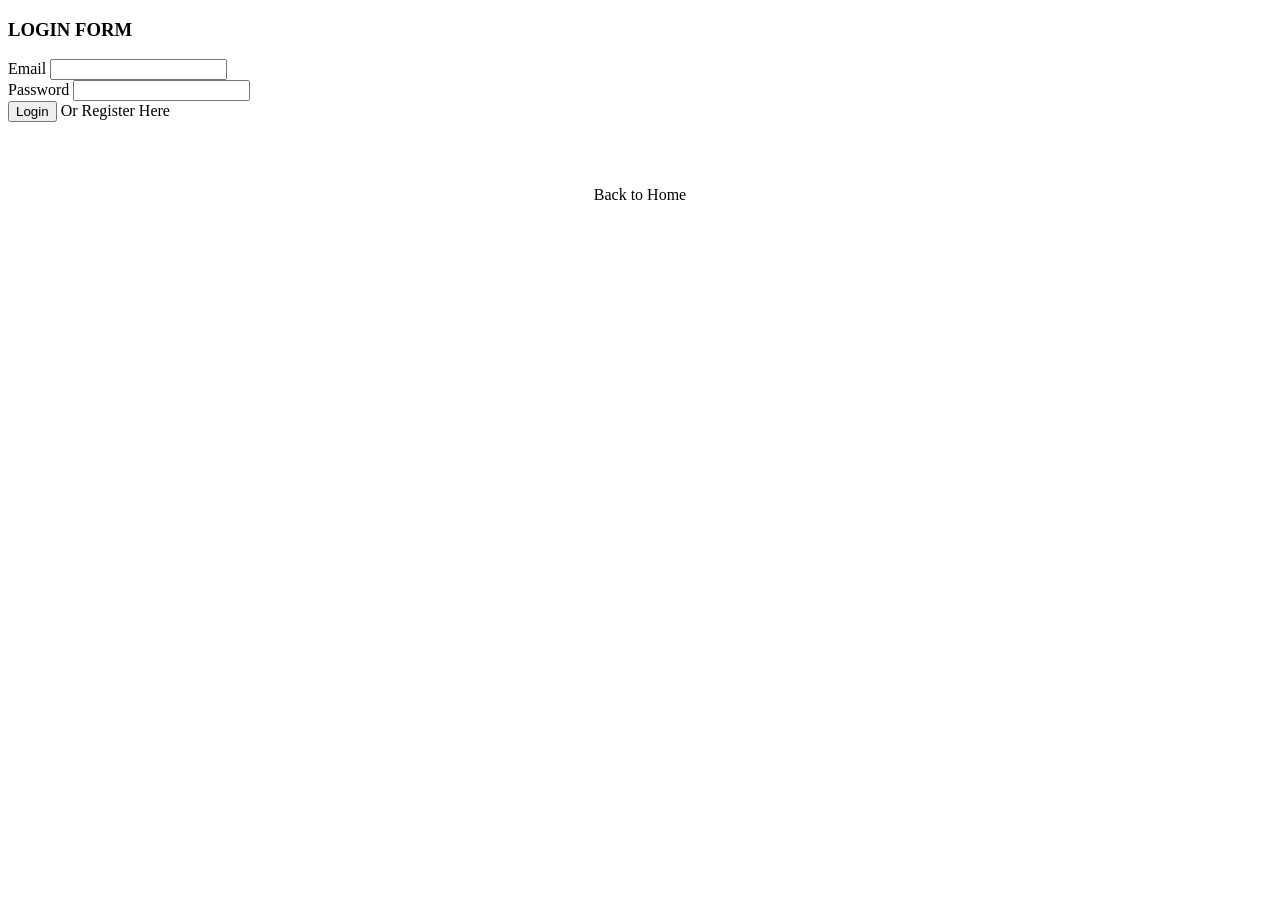
<file: src/main/resources/templates/admin-login.html>
<!DOCTYPE html>
<html xmlns:th="http://www.thymeleaf.org">
<head>
	<meta charset="utf-8">
	<title>LogInForm_Emperor_Chizzy</title>
	<meta name="viewport" content="width=device-width, initial-scale=1.0">

	<!-- MATERIAL DESIGN ICONIC FONT -->
	<link rel="stylesheet" th:href="@{/fonts/material-design-iconic-font/css/material-design-iconic-font.min.css}">

	<!-- STYLE CSS -->
	<link rel="stylesheet" th:href="@{/css/style.css}">
</head>

<body>

<div class="wrapper" th:style="'background-image: url('+ @{/images/bg-registration-form-2.jpg} + ');'">
	<div class="inner">
		<form th:action="@{/admin/admin-sign-in}" method="post">
			<input type="hidden" name="login" value="login">
			<h3>LOGIN FORM</h3>
			<div class="form-wrapper">
				<label for="email">Email</label>
				<input type="text" id="email" name="email" class="form-control">
			</div>
			<div class="form-wrapper">
				<label for="password">Password</label>
				<input type="password" id="password" name="password" class="form-control">
			</div>
			<input type="hidden" name="admin-login" value="admin-login">
			<button type="submit">Login</button>
			<span class="txt1 p-b-17">
      							 Or Register
   								 </span>
			<a th:href="@{/admin/admin-reg}" class = "flex-c-m trans-04 p-lr-25">
				Here</a>
			<div style="margin-top: 4rem; text-align: center;" class="flex-col-c p-t-155">
				<a th:href="@{/}" class="txt2">
					Back to Home</a>
			</div>
		</form>
	</div>
</div>

</body>
</html>
</file>
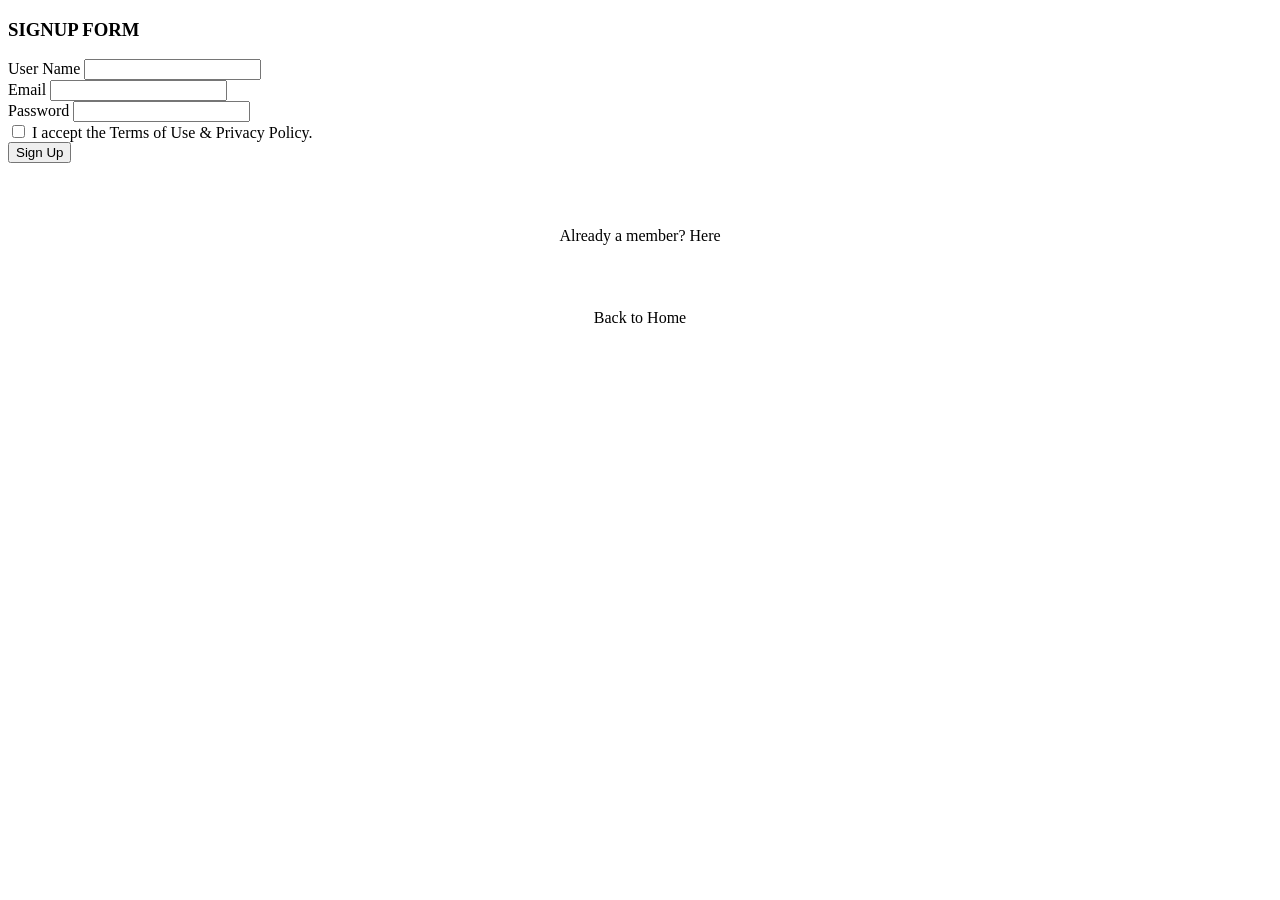
<file: src/main/resources/templates/admin-signup.html>
<!DOCTYPE html>
<html xmlns:th="http://www.thymeleaf.org">
<head>
	<meta charset="utf-8">
	<title>Sign Up</title>
	<meta name="viewport" content="width=device-width, initial-scale=1.0">

	<!-- MATERIAL DESIGN ICONIC FONT -->
	<link rel="stylesheet" th:href="@{/fonts/material-design-iconic-font/css/material-design-iconic-font.min.css}">

	<!-- STYLE CSS -->
	<link rel="stylesheet" th:href="@{/css/style.css}">
</head>

<body>

<div class="wrapper" th:style="'background-image: url(' + @{/images/bg-registration-form-2.jpg} + ');'">
	<div class="inner">
		<form th:action="@{/admin/admin-signup}" method="post" th:object="${admin}">
			<h3>SIGNUP FORM</h3>
			<div class="form-wrapper">
				<label for="username">User Name</label>
				<input type="text" id="username" th:field="*{username}" name="username" class="form-control">
			</div>
			<div class="form-wrapper">
				<label for="email">Email</label>
				<input type="text" id="email" th:field="*{email}" name="email" class="form-control">
			</div>
			<div class="form-wrapper">
				<label for="password">Password</label>
				<input type="password" id="password" th:field="*{password}" name="password" class="form-control">
			</div>
			<div class="checkbox">
				<label>
					<input name="checkbox" type="checkbox"> I accept the Terms of Use & Privacy Policy.
					<span class="checkmark"></span>
				</label>
			</div>
			<input type="hidden" name="admin-signup" value="admin-signup">
			<button type="submit">Sign Up</button>
			<div style="margin-top: 4rem; text-align: center;" class="flex-col-c p-t-155">
				<span class="txt1 p-b-17"> Already a member? </span>
				<a th:href="@{/admin/admin-login}" class = "flex-c-m trans-04 p-lr-25">
					Here</a>
				<div style="margin-top: 4rem; text-align: center;" class="flex-col-c p-t-155">
					<a th:href="@{/}" class="txt2">
						Back to Home</a>
				</div>
		</form>
	</div>
</div>

</body>
</html>
</file>
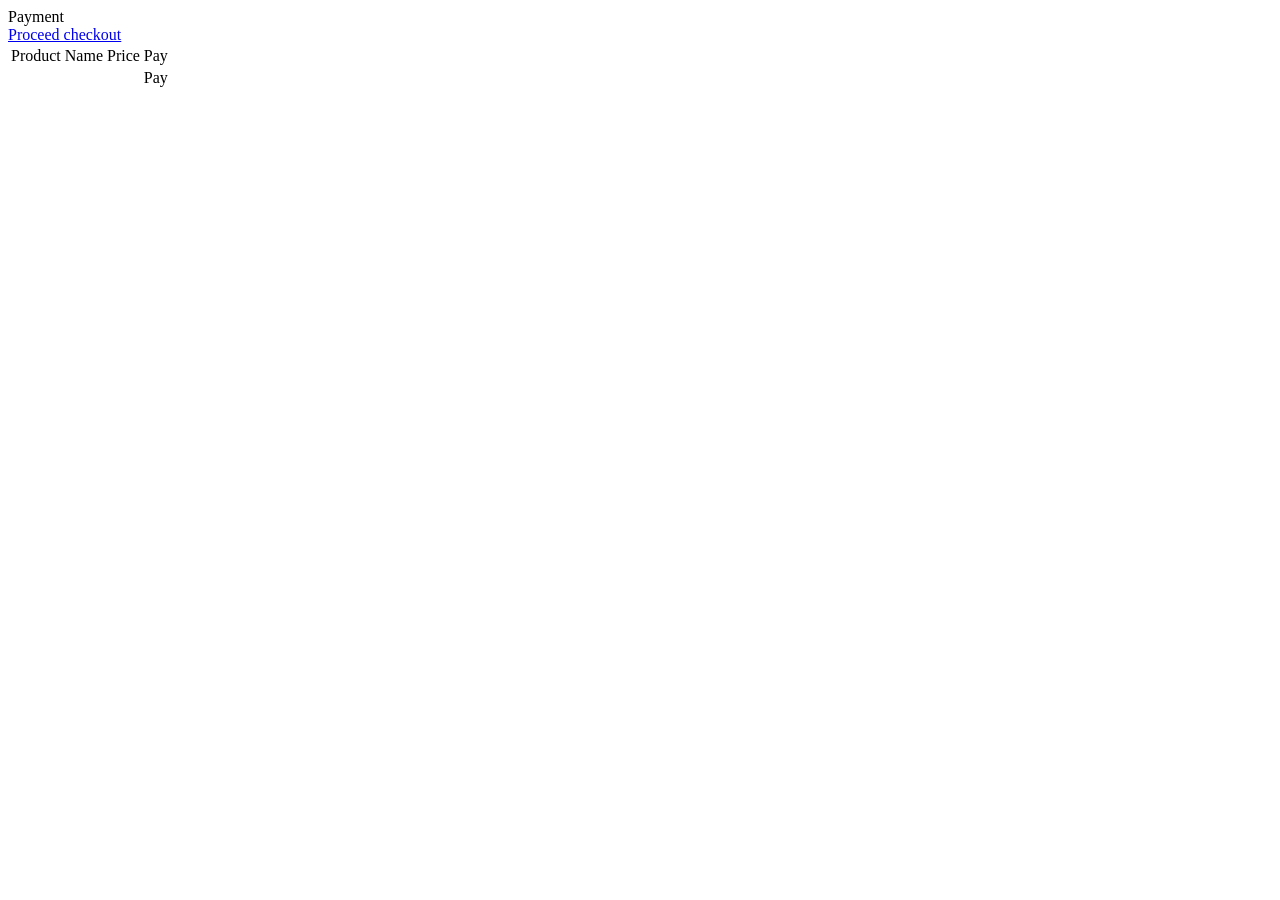
<file: src/main/resources/templates/checkout.html>
<!DOCTYPE html>
<html lang="en" xmlns:th="http://www.thymeleaf.org">
<head>
    <meta charset="UTF-8">
    <title>Product Application</title>
</head>
<body>


<table>
    <b th:text="${paid}"></b>
    <div> Payment </div>
    <thead><td>Product Name</td><td>Price</td><td>Pay</td></thead>
    <tr th:each="product: ${products}">
        <td th:text="${product.productName}"></td>
        <td th:text="${product.price}"></td>
        <td ><a th:href="@{/products/add-cart(cart=${product.id})}">Pay</a></td>
    </tr>
    <tr ><td th:text="${totalPrice}"> <td></tr>
    <a href="/products/pay">Proceed checkout</a>
</table>
</body>
</html>
</file>
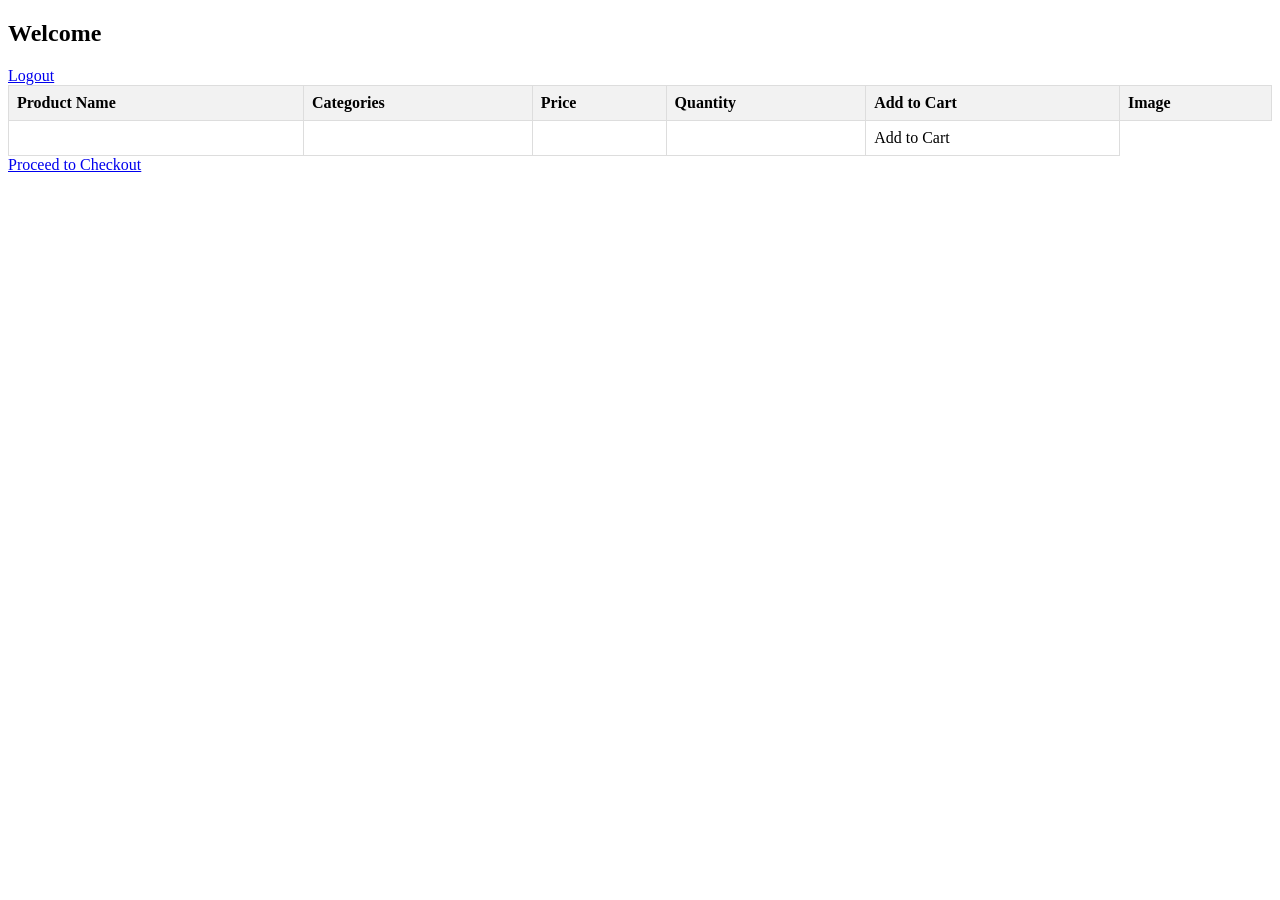
<file: src/main/resources/templates/dashboard.html>
<!DOCTYPE html>
<html lang="en" xmlns:th="http://www.thymeleaf.org">
<head>
    <meta charset="UTF-8">
    <title>Product Application</title>
    <style>
        table {
            border-collapse: collapse;
            width: 100%;
        }

        th, td {
            border: 1px solid #ddd;
            padding: 8px;
            text-align: left;
        }

        th {
            background-color: #f2f2f2;
        }

        img {
            max-width: 100px;
            max-height: 100px;
        }
    </style>
</head>
<body>
<h2>Welcome <span th:text="${userID}"></span></h2>
<a href="/user/logout">Logout</a>

<table>
    <thead>
    <tr>
        <th>Product Name</th>
        <th>Categories</th>
        <th>Price</th>
        <th>Quantity</th>
        <th>Add to Cart</th>
        <th>Image</th>
    </tr>
    </thead>
    <tbody>
    <tr th:each="product: ${products}">
        <td th:text="${product.productName}"></td>
        <td th:text="${product.categories}"></td>
        <td th:text="${product.price}"></td>
        <td th:text="${product.quantity}"></td>
        <td><a th:href="@{/products/add-cart(cart=${product.id})}">Add to Cart</a></td>
<!--        <td><img alt="Product Image"></td>-->
        <!--th:src="@{'/images/' + ${product.imageFileName}}"-->
    </tr>
    </tbody>
</table>

<a href="/products/payment">Proceed to Checkout</a>
</body>
</html>
</file>
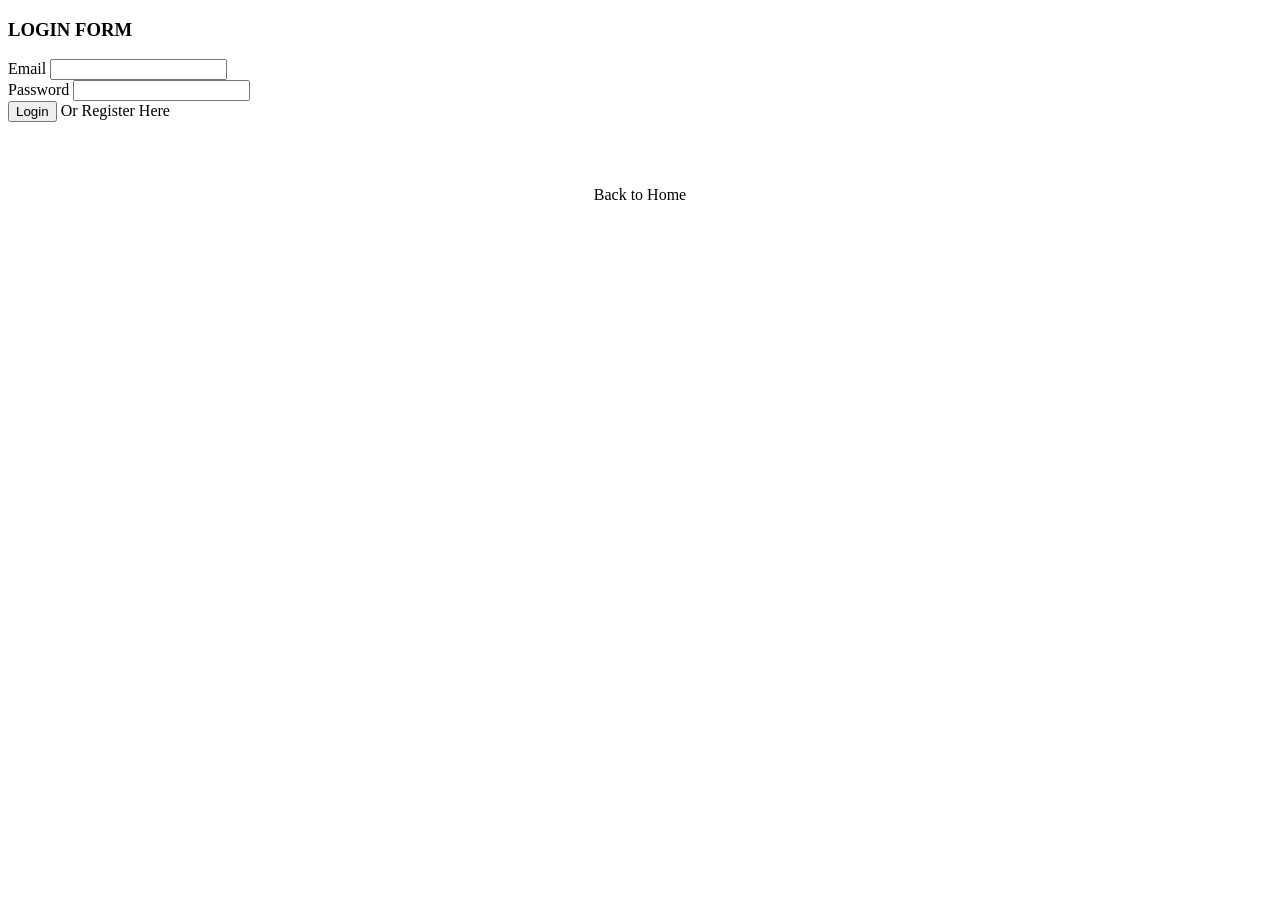
<file: src/main/resources/templates/login.html>
<!DOCTYPE html>
<html xmlns:th="http://www.thymeleaf.org">
<head>
	<meta charset="utf-8">
	<title>LogInForm_Emperor_Chizzy</title>
	<meta name="viewport" content="width=device-width, initial-scale=1.0">

	<!-- MATERIAL DESIGN ICONIC FONT -->
	<link rel="stylesheet" th:href="@{/fonts/material-design-iconic-font/css/material-design-iconic-font.min.css}">

	<!-- STYLE CSS -->
	<link rel="stylesheet" th:href="@{/css/style.css}">
</head>

<body>

<div class="wrapper" th:style="'background-image: url('+ @{/images/bg-registration-form-2.jpg} + ');'">
	<div class="inner">
		<form th:action="@{/user/login}" method="post" th:object="${user}">
			<label>
				<input hidden="hidden" name="login" value="login">
			</label>
			<h3>LOGIN FORM</h3>
			<div class="form-wrapper">
				<label for="email">Email</label>
				<input type="text" id="email" name="email" class="form-control">
			</div>
			<div class="form-wrapper">
				<label for="password">Password</label>
				<input type="password" id="password" name="password" class="form-control">
			</div>
			<button type="submit">Login</button>
			<span class="txt1 p-b-17">
      							 Or Register
   								 </span>
			<a th:href="@{/user/register}" class = "flex-c-m trans-04 p-lr-25">
				Here</a>
			<div style="margin-top: 4rem; text-align: center;" class="flex-col-c p-t-155">
				<a th:href="@{/}" class="txt2">
					Back to Home</a>
			</div>
		</form>
	</div>
</div>

</body>
</html>
</file>
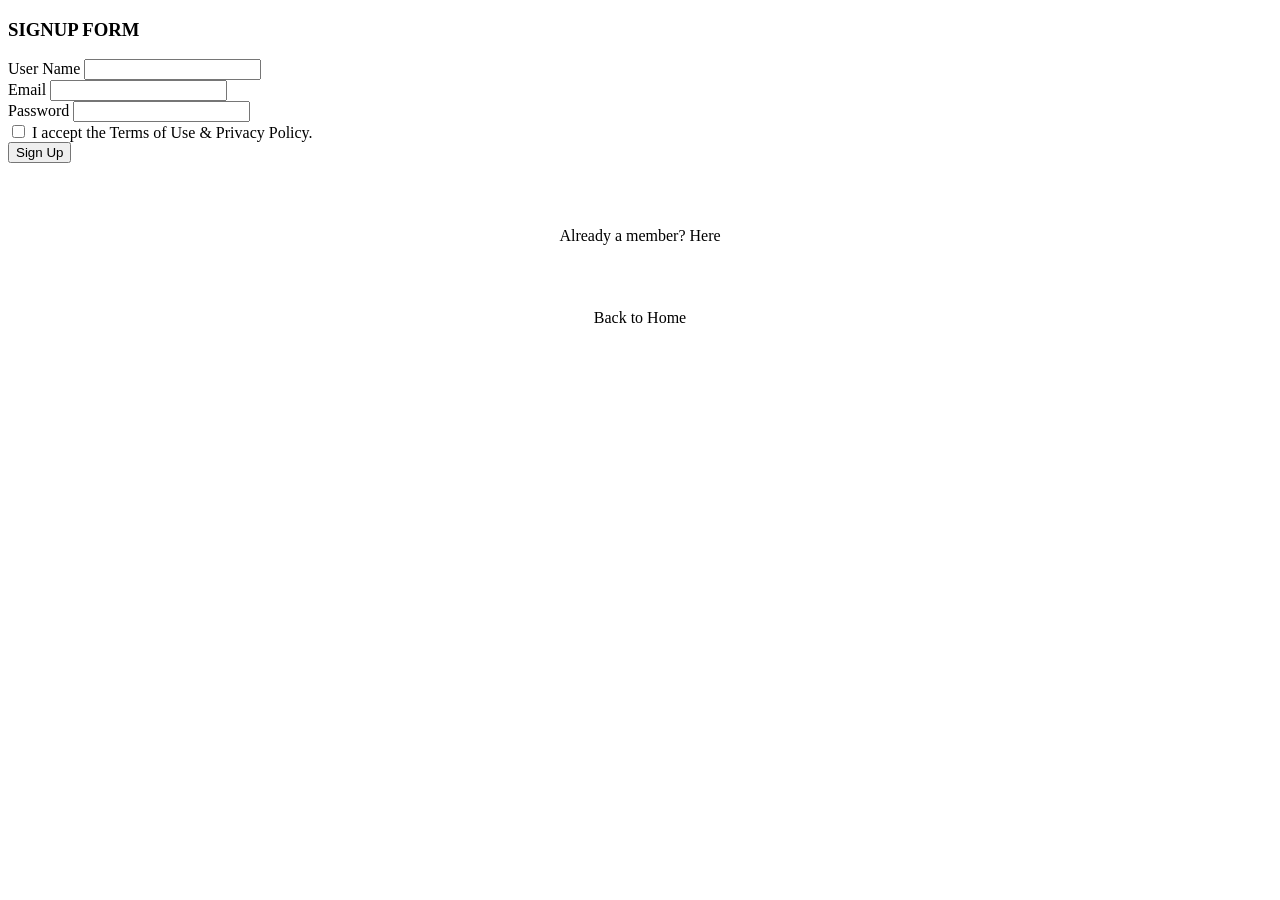
<file: src/main/resources/templates/sign-up.html>
<!DOCTYPE html>
<html xmlns:th="http://www.thymeleaf.org">
<head>
	<meta charset="utf-8">
	<title>Sign Up</title>
	<meta name="viewport" content="width=device-width, initial-scale=1.0">

	<!-- MATERIAL DESIGN ICONIC FONT -->
	<link rel="stylesheet" th:href="@{/fonts/material-design-iconic-font/css/material-design-iconic-font.min.css}">

	<!-- STYLE CSS -->
	<link rel="stylesheet" th:href="@{/css/style.css}">
</head>

<body>

<div class="wrapper" th:style="'background-image: url(' + @{/images/bg-registration-form-2.jpg} + ');'">
	<div class="inner">
		<form th:action="@{/user/sign-up}" method="post" th:object="${user}">
			<h3>SIGNUP FORM</h3>
			<div class="form-wrapper">
				<label for="username">User Name</label>
				<input type="text" id="username" th:field="*{username}" name="username" class="form-control">
			</div>
			<div class="form-wrapper">
				<label for="email">Email</label>
				<input type="text" id="email" th:field="*{email}" name="email" class="form-control">
			</div>
			<div class="form-wrapper">
				<label for="password">Password</label>
				<input type="password" id="password" th:field="*{password}" name="password" class="form-control">
			</div>
			<div class="checkbox">
				<label>
					<input name="checkbox" type="checkbox"> I accept the Terms of Use & Privacy Policy.
					<span class="checkmark"></span>
				</label>
			</div>
			<input type="hidden" name="sign-up" value="sign-up">
			<button type="submit">Sign Up</button>
			<div style="margin-top: 4rem; text-align: center;" class="flex-col-c p-t-155">
				<span class="txt1 p-b-17"> Already a member? </span>
				<a th:href="@{/user/login}" class = "flex-c-m trans-04 p-lr-25">
					Here</a>
				<div style="margin-top: 4rem; text-align: center;" class="flex-col-c p-t-155">
					<a th:href="@{/}" class="txt2">
						Back to Home</a>
				</div>
		</form>
	</div>
</div>

</body>
</html>
</file>
